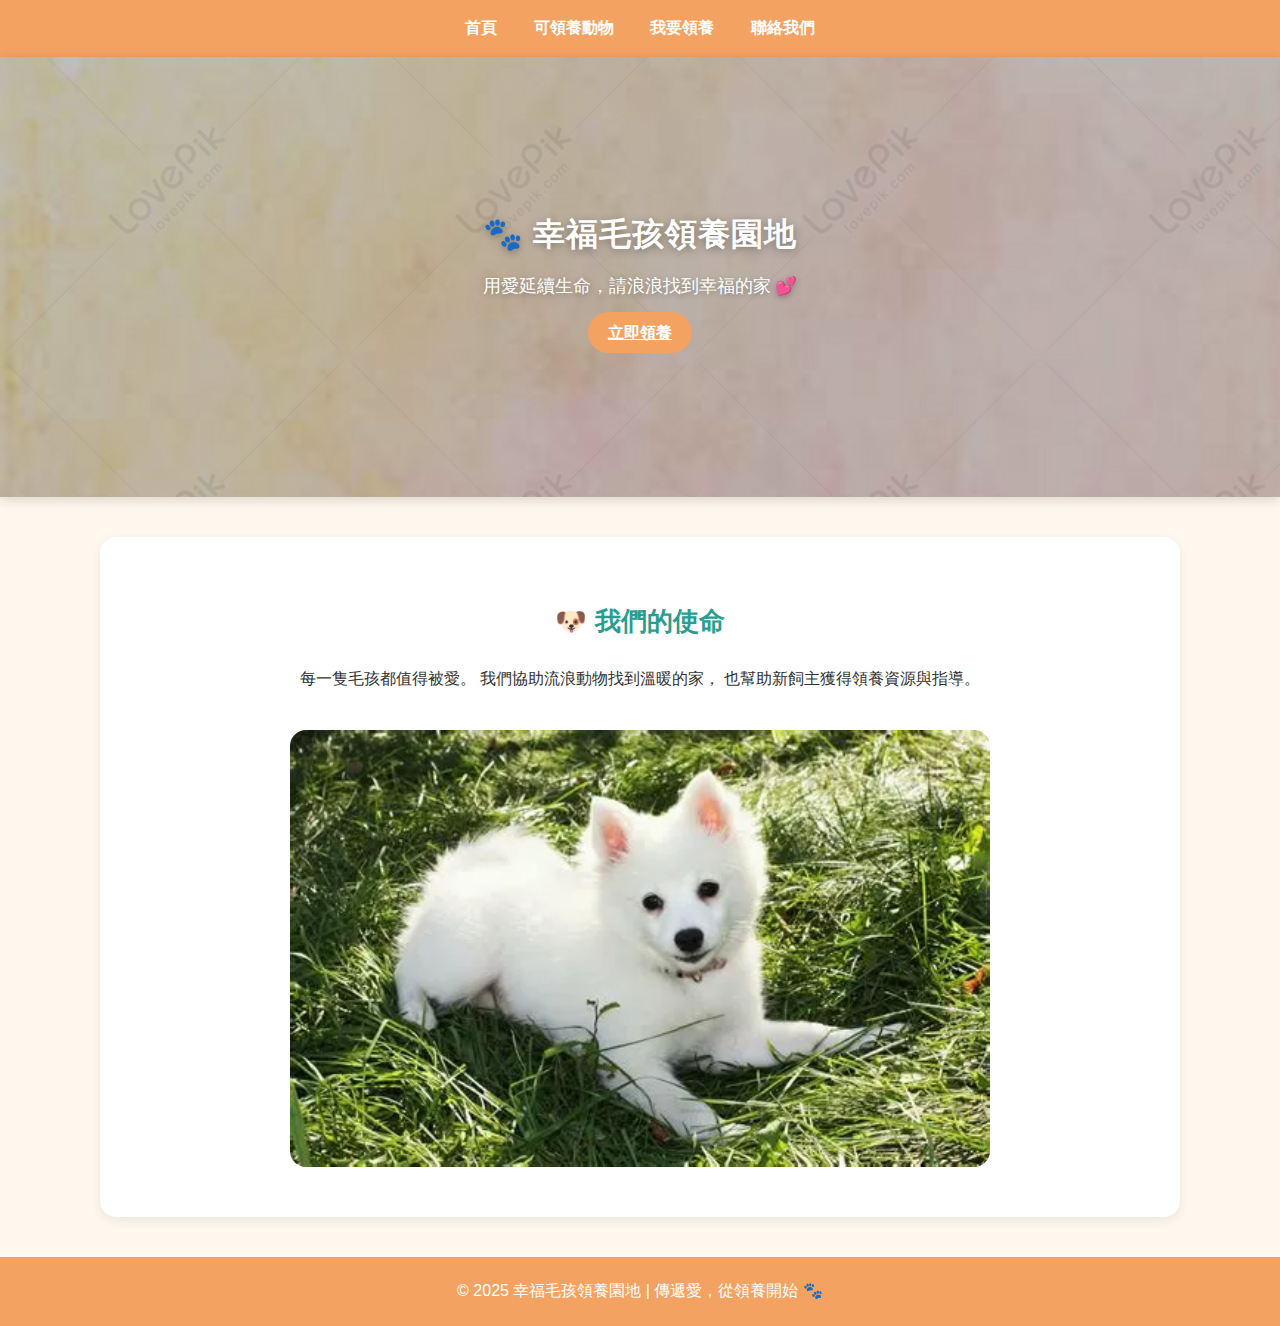
<file: 414631712/index.html>
<!DOCTYPE html>
<html lang="zh-Hant">
<head>
    <meta name="viewport" content="width=device-width, initial-scale=1.0">

  <meta charset="UTF-8">
  <title>幸福毛孩領養園地</title>
  <link rel="stylesheet" href="style.css">
</head>
<body>
  <nav class="nav">
    <a href="index.html" class="nav__link">首頁</a>
    <a href="animals.html" class="nav__link">可領養動物</a>
    <a href="adopt.html" class="nav__link">我要領養</a>
    <a href="contact.html" class="nav__link">聯絡我們</a>
  </nav>

  <div class="hero">
    <div class="hero__content">
      <h1>🐾 幸福毛孩領養園地</h1>
      <p>用愛延續生命，請浪浪找到幸福的家 💕</p>
      <a href="adopt.html" class="btn">立即領養</a>
    </div>
  </div>

  <div class="container" style="text-align:center;">
    <h2>🐶 我們的使命</h2>
    <p>每一隻毛孩都值得被愛。  
      我們協助流浪動物找到溫暖的家，  
      也幫助新飼主獲得領養資源與指導。</p>
    <img src="images/毛孩形象圖.png" alt="毛孩形象圖" style="width:70%;border-radius:16px;margin-top:20px;">
  </div>

  <footer>
    © 2025 幸福毛孩領養園地 | 傳遞愛，從領養開始 🐾
  </footer>
</body>
</html>
</file>
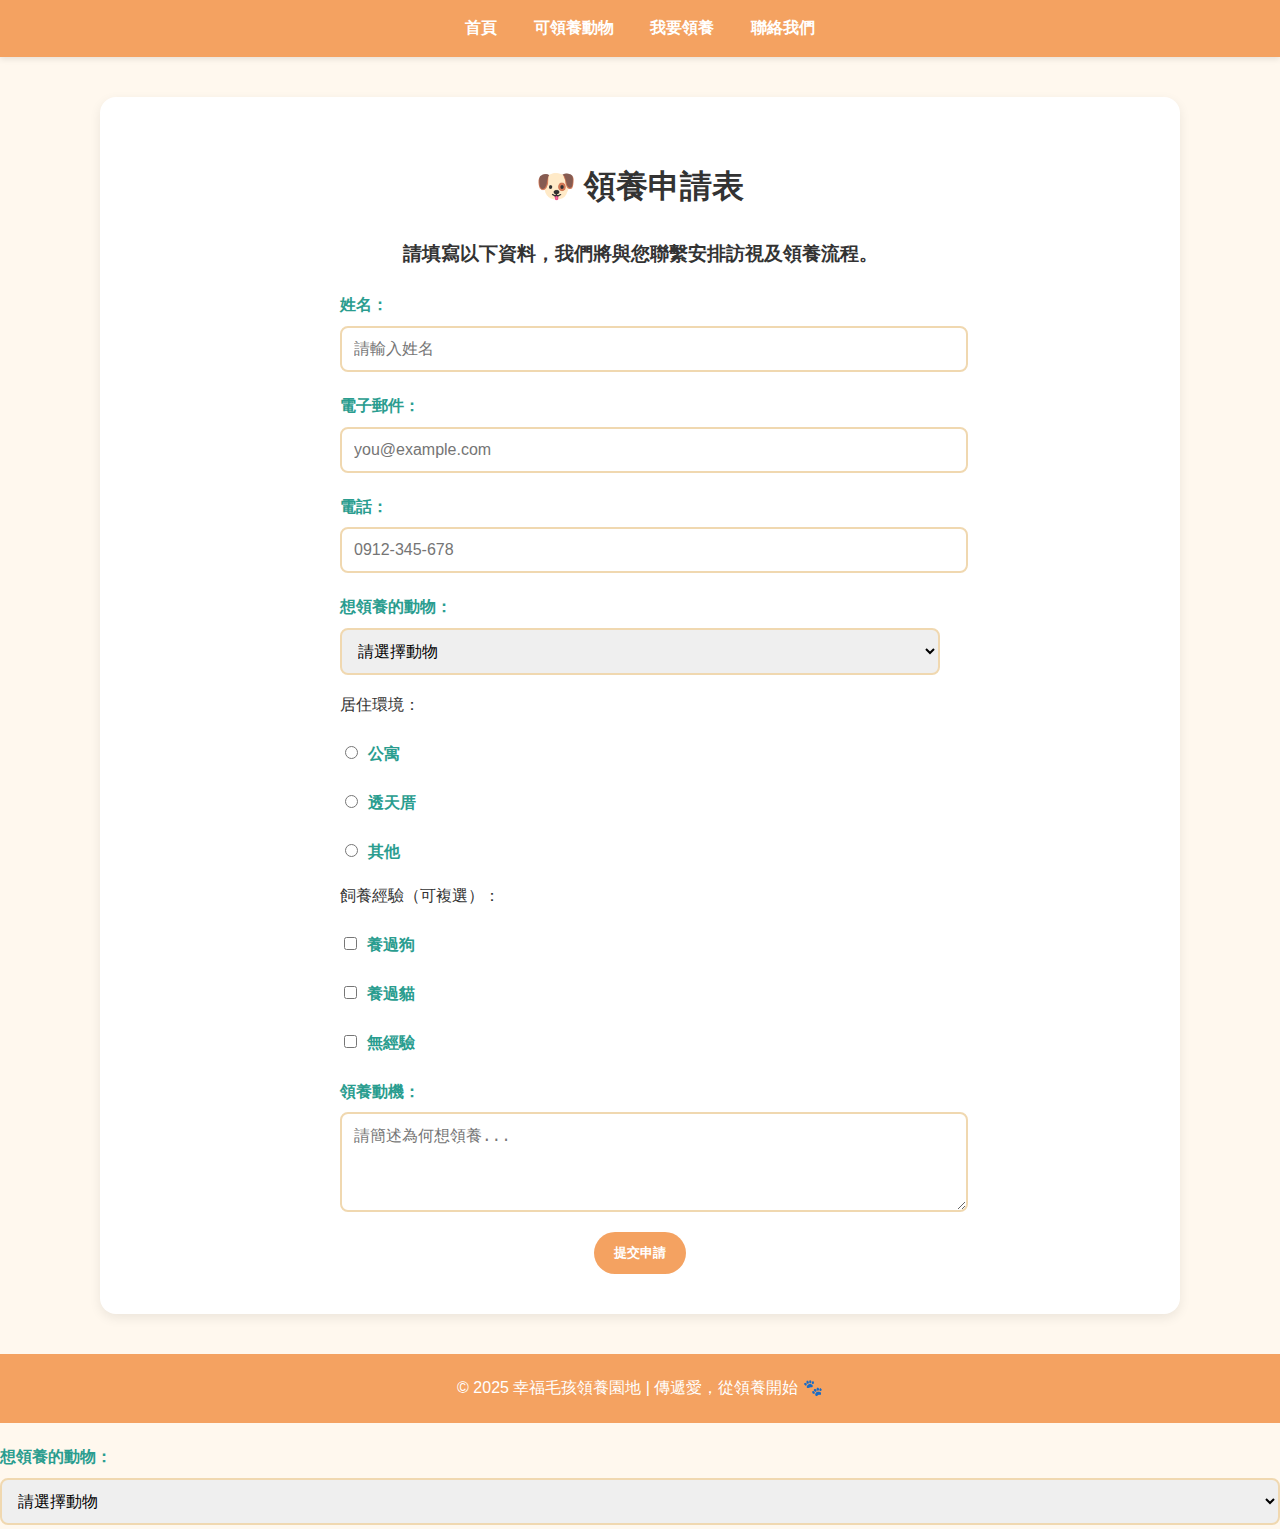
<file: 414631712/adopt.html>
<!DOCTYPE html>
<html lang="zh-Hant">
<head><meta name="viewport" content="width=device-width, initial-scale=1.0">

  <meta charset="UTF-8">
  <title>領養申請表</title>
  <link rel="stylesheet" href="style.css">
</head>

<body>
  <nav class="nav">
    <a href="index.html" class="nav__link">首頁</a>
    <a href="animals.html" class="nav__link">可領養動物</a>
    <a href="adopt.html" class="nav__link">我要領養</a>
    <a href="contact.html" class="nav__link">聯絡我們</a>
  </nav>

  <div class="container">
    <h1>🐶 領養申請表</h1>
    <h3>請填寫以下資料，我們將與您聯繫安排訪視及領養流程。</h3>

    <form action="thankyou.html" method="get">
      <label for="name">姓名：</label>
      <input type="text" id="name" name="name" placeholder="請輸入姓名" required>

      <label for="email">電子郵件：</label>
      <input type="email" id="email" name="email" placeholder="you@example.com" required>

      <label for="phone">電話：</label>
      <input type="tel" id="phone" name="phone" placeholder="0912-345-678" required>

      <label for="animal">想領養的動物：</label>
      <select id="animal" name="animal" required>
        <option value="">請選擇動物</option>
        <option>狗狗：小福</option>
        <option>狗狗：多多</option>
        <option>貓咪：拉拉</option>
        <option>貓咪：大斑</option>
      </select>

      <p>居住環境：</p>
      <label><input type="radio" name="house" value="apartment"> 公寓</label>
      <label><input type="radio" name="house" value="house"> 透天厝</label>
      <label><input type="radio" name="house" value="other"> 其他</label>

      <p>飼養經驗（可複選）：</p>
      <label><input type="checkbox" name="experience" value="dog"> 養過狗</label>
      <label><input type="checkbox" name="experience" value="cat"> 養過貓</label>
      <label><input type="checkbox" name="experience" value="none"> 無經驗</label>

      <label for="reason">領養動機：</label>
      <textarea id="reason" name="reason" rows="4" placeholder="請簡述為何想領養..."></textarea>

      <div class="btn-group">
        <button class="btn" type="submit">提交申請</button>
      </div>
    </form>
  </div>

  <footer>
    © 2025 幸福毛孩領養園地 | 傳遞愛，從領養開始 🐾
  </footer>
</body>
</html>
            <label for="animal">想領養的動物：</label>
            <select id="animal" name="animal" required>
                <option value="">請選擇動物</option>
                <optgroup label="🐶 狗狗">
                    <option value="柴犬小福">柴犬小福</option>
                    <option value="拉布拉多多多">拉布拉多多多</option>
                </optgroup>
                <optgroup label="🐱 貓咪">
                    <option value="美短拉拉">美短拉拉</option>
                    <option value="虎斑大斑">虎斑大斑</option>
                </optgroup>
                <optgroup label="🐹 其他小動物">
                    <option value="天竺鼠小米">天竺鼠小米</option>
                    <option value="鸚鵡阿飛">鸚鵡阿飛</option>
                </optgroup>
            </select>
</file>
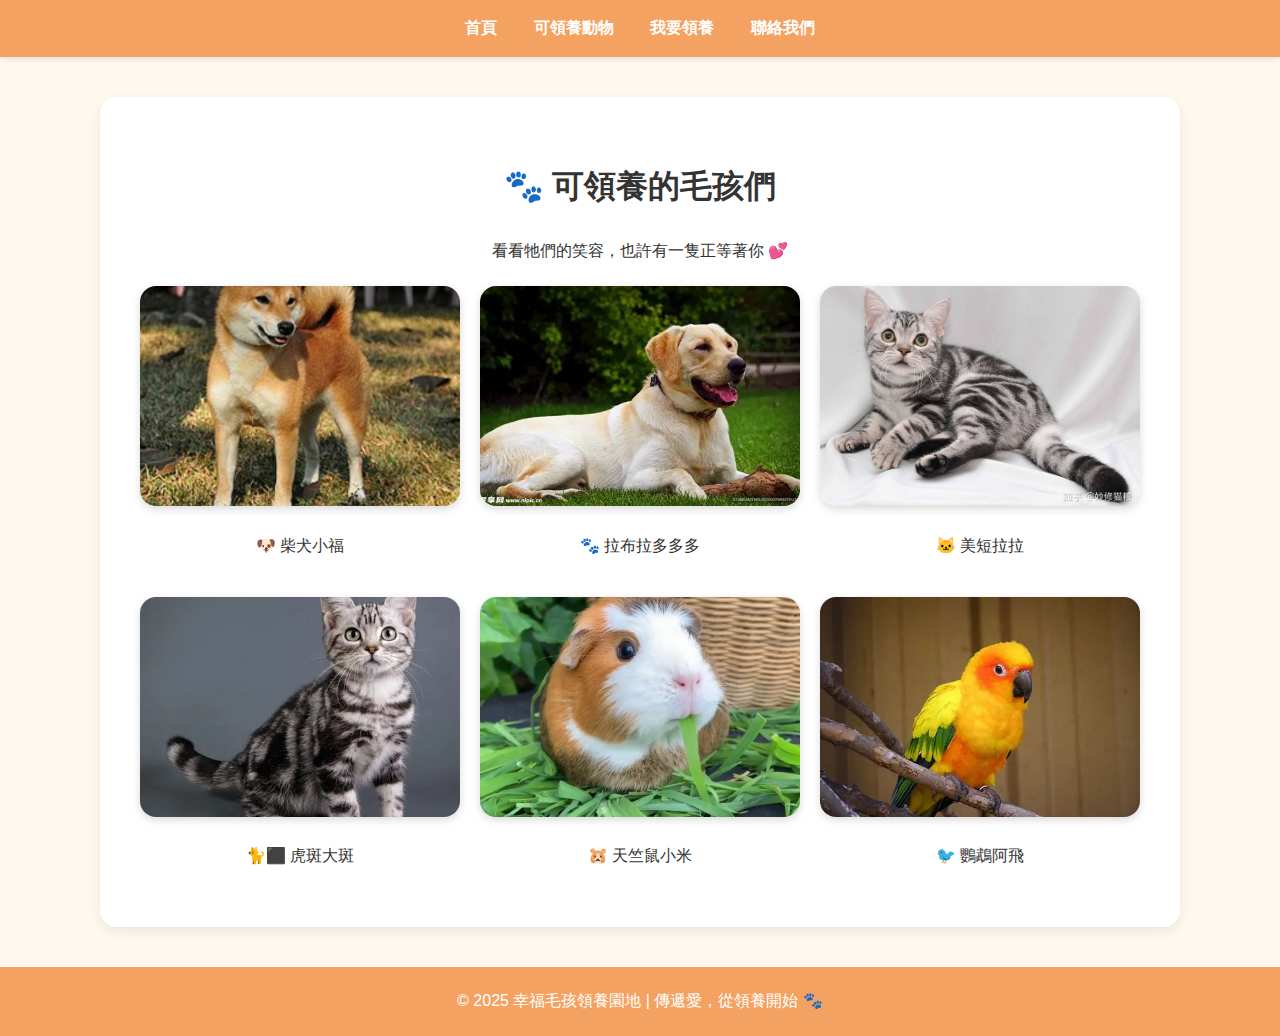
<file: 414631712/animals.html>
<!DOCTYPE html>
<html lang="zh-Hant">

<head><meta name="viewport" content="width=device-width, initial-scale=1.0">

    <meta charset="UTF-8">
    <title>可領養動物</title>
    <link rel="stylesheet" href="style.css">
</head>

<body>
    <nav class="nav">
        <a href="index.html" class="nav__link">首頁</a>
        <a href="animals.html" class="nav__link">可領養動物</a>
        <a href="adopt.html" class="nav__link">我要領養</a>
        <a href="contact.html" class="nav__link">聯絡我們</a>
    </nav>

    <div class="container">
        <h1>🐾 可領養的毛孩們</h1>
        <p style="text-align:center;">看看牠們的笑容，也許有一隻正等著你 💕</p>

        <div class="gallery">
            <!-- 柴犬小福 -->
            <div class="animal-card">
                <img src="images/柴犬.png" alt="柴犬小福" class="animal-img"
                    onclick="document.getElementById('info1').showModal()">
                <p>🐶 柴犬小福</p>
            </div>

            <dialog id="info1" class="animal-dialog">
                <h2>🐶 柴犬小福</h2>
                <img src="images/柴犬.png" alt="柴犬小福" class="dialog-img">
                <p>年齡：約 2 歲<br>個性：活潑、喜歡曬太陽 ☀️<br>健康狀況：已結紮，定期施打疫苗</p>
                <button class="btn" onclick="this.closest('dialog').close()">關閉</button>
            </dialog>

            <!-- 拉布拉多多多 -->
            <div class="animal-card">
                <img src="images/拉不拉多.png" alt="拉布拉多多多" class="animal-img"
                    onclick="document.getElementById('info2').showModal()">
                <p>🐾 拉布拉多多多</p>
            </div>

            <dialog id="info2" class="animal-dialog">
                <h2>🐾 拉布拉多多多</h2>
                <img src="images/拉不拉多.png" alt="拉布拉多多多" class="dialog-img">
                <p>年齡：約 3 歲<br>個性：忠誠、有點害羞 🐕🦺<br>健康狀況：已接種疫苗</p>
                <button class="btn" onclick="this.closest('dialog').close()">關閉</button>
            </dialog>

            <!-- 美短拉拉 -->
            <div class="animal-card">
                <img src="images/美短.png" alt="美短拉拉" class="animal-img"
                    onclick="document.getElementById('info3').showModal()">
                <p>🐱 美短拉拉</p>
            </div>

            <dialog id="info3" class="animal-dialog">
                <h2>🐱 美短拉拉</h2>
                <img src="images/美短.png" alt="美短拉拉" class="dialog-img">
                <p>年齡：約 1 歲<br>個性：親人、喜歡貓條 🐱💕<br>健康狀況：已接種疫苗</p>
                <button class="btn" onclick="this.closest('dialog').close()">關閉</button>
            </dialog>

            <!-- 虎斑大斑 -->
            <div class="animal-card">
                <img src="images/虎斑.png" alt="虎斑大斑" class="animal-img"
                    onclick="document.getElementById('info4').showModal()">
                <p>🐈⬛ 虎斑大斑</p>
            </div>

            <dialog id="info4" class="animal-dialog">
                <h2>🐈⬛ 虎斑大斑</h2>
                <img src="images/虎斑.png" alt="虎斑大斑" class="dialog-img">
                <p>年齡：約 1 歲<br>個性：親人、喜歡被拍屁屁 🐈⬛💕<br>健康狀況：已接種疫苗</p>
                <button class="btn" onclick="this.closest('dialog').close()">關閉</button>
            </dialog>

            <!-- 天竺鼠小米 -->
            <div class="animal-card">
                <img src="images/天竺鼠.png" alt="天竺鼠小米" class="animal-img"
                    onclick="document.getElementById('info5').showModal()">
                <p>🐹 天竺鼠小米</p>
            </div>

            <dialog id="info5" class="animal-dialog">
                <h2>🐹 天竺鼠小米</h2>
                <img src="images/天竺鼠.png" alt="天竺鼠小米" class="dialog-img">
                <p>年齡：約 1 歲<br>個性：害羞、喜歡葵瓜子 🐹🌰<br>健康狀況：已驅蟲</p>
                <button class="btn" onclick="this.closest('dialog').close()">關閉</button>
            </dialog>

            <!-- 鸚鵡阿飛 -->
            <div class="animal-card">
                <img src="images/鸚鵡.png" alt="鸚鵡阿飛" class="animal-img"
                    onclick="document.getElementById('info6').showModal()">
                <p>🐦 鸚鵡阿飛</p>
            </div>

            <dialog id="info6" class="animal-dialog">
                <h2>🐦 鸚鵡阿飛</h2>
                <img src="images/鸚鵡.png" alt="鸚鵡阿飛" class="dialog-img">
                <p>年齡：約 3 歲<br>個性：愛講話 🐦<br>健康狀況：良好</p>
                <button class="btn" onclick="this.closest('dialog').close()">關閉</button>
            </dialog>
        </div>
    </div>

    <footer>
        © 2025 幸福毛孩領養園地 | 傳遞愛，從領養開始 🐾
    </footer>
</body>

</html>
</file>
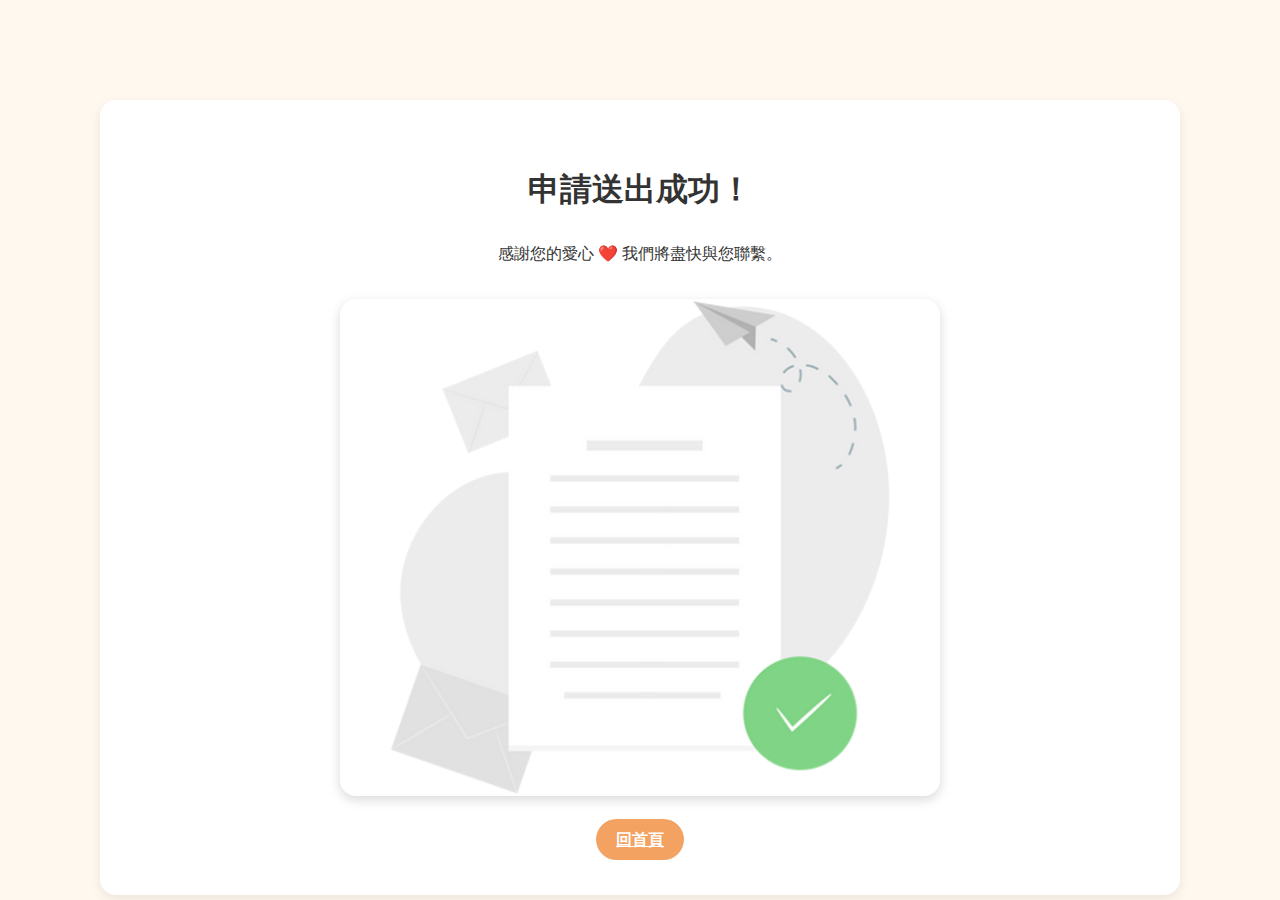
<file: 414631712/thankyou.html>
<!DOCTYPE html>
<html lang="zh-Hant">
<head>
    <meta name="viewport" content="width=device-width, initial-scale=1.0">

  <meta charset="UTF-8">
  <title>申請完成</title>
  <link rel="stylesheet" href="style.css">
</head>
<body>
  <div class="container" style="text-align:center;margin-top:100px;">
    <h1>申請送出成功！</h1>
    <p>感謝您的愛心 ❤️ 我們將盡快與您聯繫。</p>
    <img src="images/contact-ok.png" alt="成功送出示意圖" class="success-img">
    <a href="index.html" class="btn">回首頁</a>
  </div>
</body>
</html>
</file>
<file: 414631712/style.css>
/* === 全站顏色設定 === */
:root {
  --main-color: #f4a261;      /* 橘色 */
  --main-dark: #e76f51;       /* 深橘紅 */
  --accent-color: #2a9d8f;    /* 粉綠 */
  --bg-light: #fff8ee;        /* 米白背景 */
  --text-color: #333;
}

/* === Flex 版型讓 footer 永遠在底部 === */
html, body {
  height: 100%;
  margin: 0;
  display: flex;
  flex-direction: column;
}

/* === 全域設定 === */
body {
  font-family: "Noto Sans TC", "Comic Neue", sans-serif;
  background-color: var(--bg-light);
  color: var(--text-color);
  line-height: 1.8;
}

/* === 導覽列 === */
.nav {
  background-color: var(--main-color);
  text-align: center;
  padding: 14px 0;
  box-shadow: 0 2px 6px rgba(0,0,0,0.1);
}
.nav__link {
  color: #fff;
  text-decoration: none;
  margin: 0 16px;
  font-weight: 600;
  transition: color 0.3s ease;
}
.nav__link:hover {
  color: var(--accent-color);
}

/* === Hero 區塊 === */
.hero {
  text-align: center;
  background: linear-gradient(135deg, #f4a261, #e76f51);
  color: #fff;
  padding: 60px 20px;
  border-radius: 16px;
  box-shadow: 0 3px 12px rgba(0,0,0,0.15);
  flex: 1; /* 撐開主體空間 */
}
.hero h1 {
  color: #fff;
  font-size: 2.2rem;
  letter-spacing: 1px;
}
.hero p {
  font-size: 1.1rem;
  margin: 12px 0 20px;
}

/* === 主容器 === */
.container {
  width: 85%;
  max-width: 1000px;
  margin: 40px auto;
  background-color: #fff;
  padding: 40px;
  border-radius: 16px;
  box-shadow: 0 4px 12px rgba(0,0,0,0.08);
  flex: 1; /* 撐開主體空間 */
}

.container h3 {
    text-align: center;
    margin-bottom: 20px;
    color: var(--text-color);
}

/* === 標題 === */
h1, h2 {
  text-align: center;
}
h2 {
  color: var(--accent-color);
  font-size: 1.6rem;
}

/* === 按鈕 === */
.btn {
  background-color: var(--main-color);
  color: #fff;
  padding: 12px 20px;
  border: none;
  border-radius: 50px;
  cursor: pointer;
  transition: all 0.3s ease;
  font-weight: 600;
}
.btn:hover {
  background-color: var(--main-dark);
  transform: translateY(-3px);
  box-shadow: 0 4px 8px rgba(0,0,0,0.2);
}

.btn-group {
  text-align: center;
  margin-top: 10px;
}

/* === 表單 === */
form {
  width: 100%;
  max-width: 600px;
  margin: 0 auto;
}
label {
  font-weight: bold;
  display: block;
  margin-top: 20px;
  color: var(--accent-color);
}
input, select, textarea {
  width: 100%;
  padding: 12px;
  margin-top: 6px;
  border: 2px solid #f0d8b0;
  border-radius: 8px;
  transition: border-color 0.3s ease;
  font-size: 1rem;
}
input:focus, select:focus, textarea:focus {
  border-color: var(--main-color);
  outline: none;
}
input[type="radio"], input[type="checkbox"] {
  width: auto;
  margin-right: 6px;
}

/* === 圖片牆 === */
.gallery {
  display: grid;
  grid-template-columns: repeat(auto-fill, minmax(240px, 1fr));
  gap: 20px;
  margin-top: 20px;
}
.gallery img {
  width: 100%;
  height: 220px;
  object-fit: cover;
  border-radius: 16px;
  box-shadow: 0 3px 8px rgba(0,0,0,0.15);
  transition: transform 0.3s ease, box-shadow 0.3s ease;
}
.gallery img:hover {
  transform: scale(1.05);
  box-shadow: 0 6px 16px rgba(0,0,0,0.25);
}

/* === Footer === */
footer {
  text-align: center;
  padding: 20px;
  background-color: var(--main-color);
  color: #fff;
  border-top-left-radius: 0px;
  border-top-right-radius: 0px;
  font-weight: 500;
}
/* Hero：整張圖當背景 */
.hero {
  position: relative;
  min-height: 320px;                  /* 視覺高度 */
  padding: 60px 20px;                 /* 內距避免文字貼邊 */
  border-radius: 0px;
  box-shadow: 0 3px 12px rgba(0,0,0,0.15);
  background-image: 
    linear-gradient(                  /* 上方淡淡的漸層做遮罩，讓字清楚 */
      rgba(0,0,0,0.25), 
      rgba(0,0,0,0.25)
    ),
    url("images/背景.png");                  /* ← 換成你的圖片檔名 */
  background-size: cover;             /* 充滿區塊、不變形 */
  background-position: center;        /* 居中對齊 */
  color: #fff;                        /* 讓文字變白 */
  display: flex;                      /* 置中內容 */
  align-items: center;                /* 垂直置中 */
  justify-content: center;            /* 水平置中 */
  text-align: center;                 /* 文字置中 */
}

/* 文字容器（可加一點陰影提升可讀性） */
.hero__content h1 { 
  margin: 0 0 8px;
  font-size: 2rem;
  text-shadow: 0 2px 8px rgba(0,0,0,0.35);
}
.hero__content p {
  margin: 0 0 16px;
  text-shadow: 0 2px 6px rgba(0,0,0,0.3);
}
.animal-card {
  text-align: center;
}
.animal-img {
  width: 100%;
  height: 220px;
  object-fit: cover;
  border-radius: 12px;
  cursor: pointer;
  transition: transform 0.2s;
}
.animal-img:hover {
  transform: scale(1.05);
}

/* 彈出視窗樣式 */
.animal-dialog {
  border: none;
  border-radius: 16px;
  padding: 20px;
  max-width: 400px;
  text-align: center;
  background: rgba(255, 255, 255, 0.95);
  box-shadow: 0 8px 24px rgba(0,0,0,0.2);
  backdrop-filter: blur(5px);
}
.dialog-img {
  width: 80%;
  border-radius: 12px;
  margin-bottom: 10px;
}

/* 背景半透明遮罩 */
::backdrop {
  background: rgba(0,0,0,0.4);
}
/* 成功頁圖片樣式 */
.success-img {
  width: 100%;
  max-width: 600px;
  border-radius: 16px;
  margin: 30px auto;
  display: block;
  box-shadow: 0 4px 12px rgba(0, 0, 0, 0.15);
  object-fit: cover;
}
/* === 響應式設計開始 === */

/* === 手機尺寸 (max-width: 768px) ===
   當螢幕寬度小於或等於 768px 時套用。
   通常代表手機或小型平板。
   調整字體、導覽列方向、容器間距等。
*/
@media (max-width: 768px) {

  body {
    font-size: 14px;     /* 字體縮小一點，符合手機畫面 */
    line-height: 1.6;    /* 調整行距，提升閱讀性 */
  }

  .nav {
    display: flex;
    flex-direction: column;  /* 導覽列從橫排變直排 */
    padding: 8px 0;          /* 上下間距縮小 */
  }

  .nav__link {
    margin: 6px 0;           /* 每個導覽項目上下留空，避免擠在一起 */
  }

  .container {
    width: 95%;              /* 主內容區放寬，幾乎滿版 */
    padding: 20px;           /* 內距縮小，畫面更緊湊 */
  }

  .gallery {
    grid-template-columns: 1fr;   /* 圖片牆改為單欄顯示 */
  }

  .hero {
    padding: 40px 10px;      /* Hero 區內距縮小 */
  }

  .hero__content h1 {
    font-size: 1.6rem;       /* 主標題文字變小以符合手機畫面 */
  }

  img,
  .dialog-img {
    width: 100%;             /* 圖片寬度自動填滿容器 */
    height: auto;            /* 高度自動等比例縮放，避免變形 */
  }
}

/* === 平板尺寸 (min-width: 769px) and (max-width: 1024px) ===
   當螢幕寬度介於 769px～1024px（例如 iPad、平板電腦）時套用。
   主要調整圖片牆為兩欄。
*/
@media (min-width: 769px) and (max-width: 1024px) {
  .gallery {
    grid-template-columns: repeat(2, 1fr);  /* 兩欄圖片排列 */
  }
}

/* === 桌機尺寸 (min-width: 1025px) ===
   螢幕寬度大於 1025px（桌上型電腦或大型螢幕）時套用。
   保持原本三欄設計。
*/
@media (min-width: 1025px) {
  .gallery {
    grid-template-columns: repeat(3, 1fr);  /* 三欄圖片排列 */
  }
}
</file>
